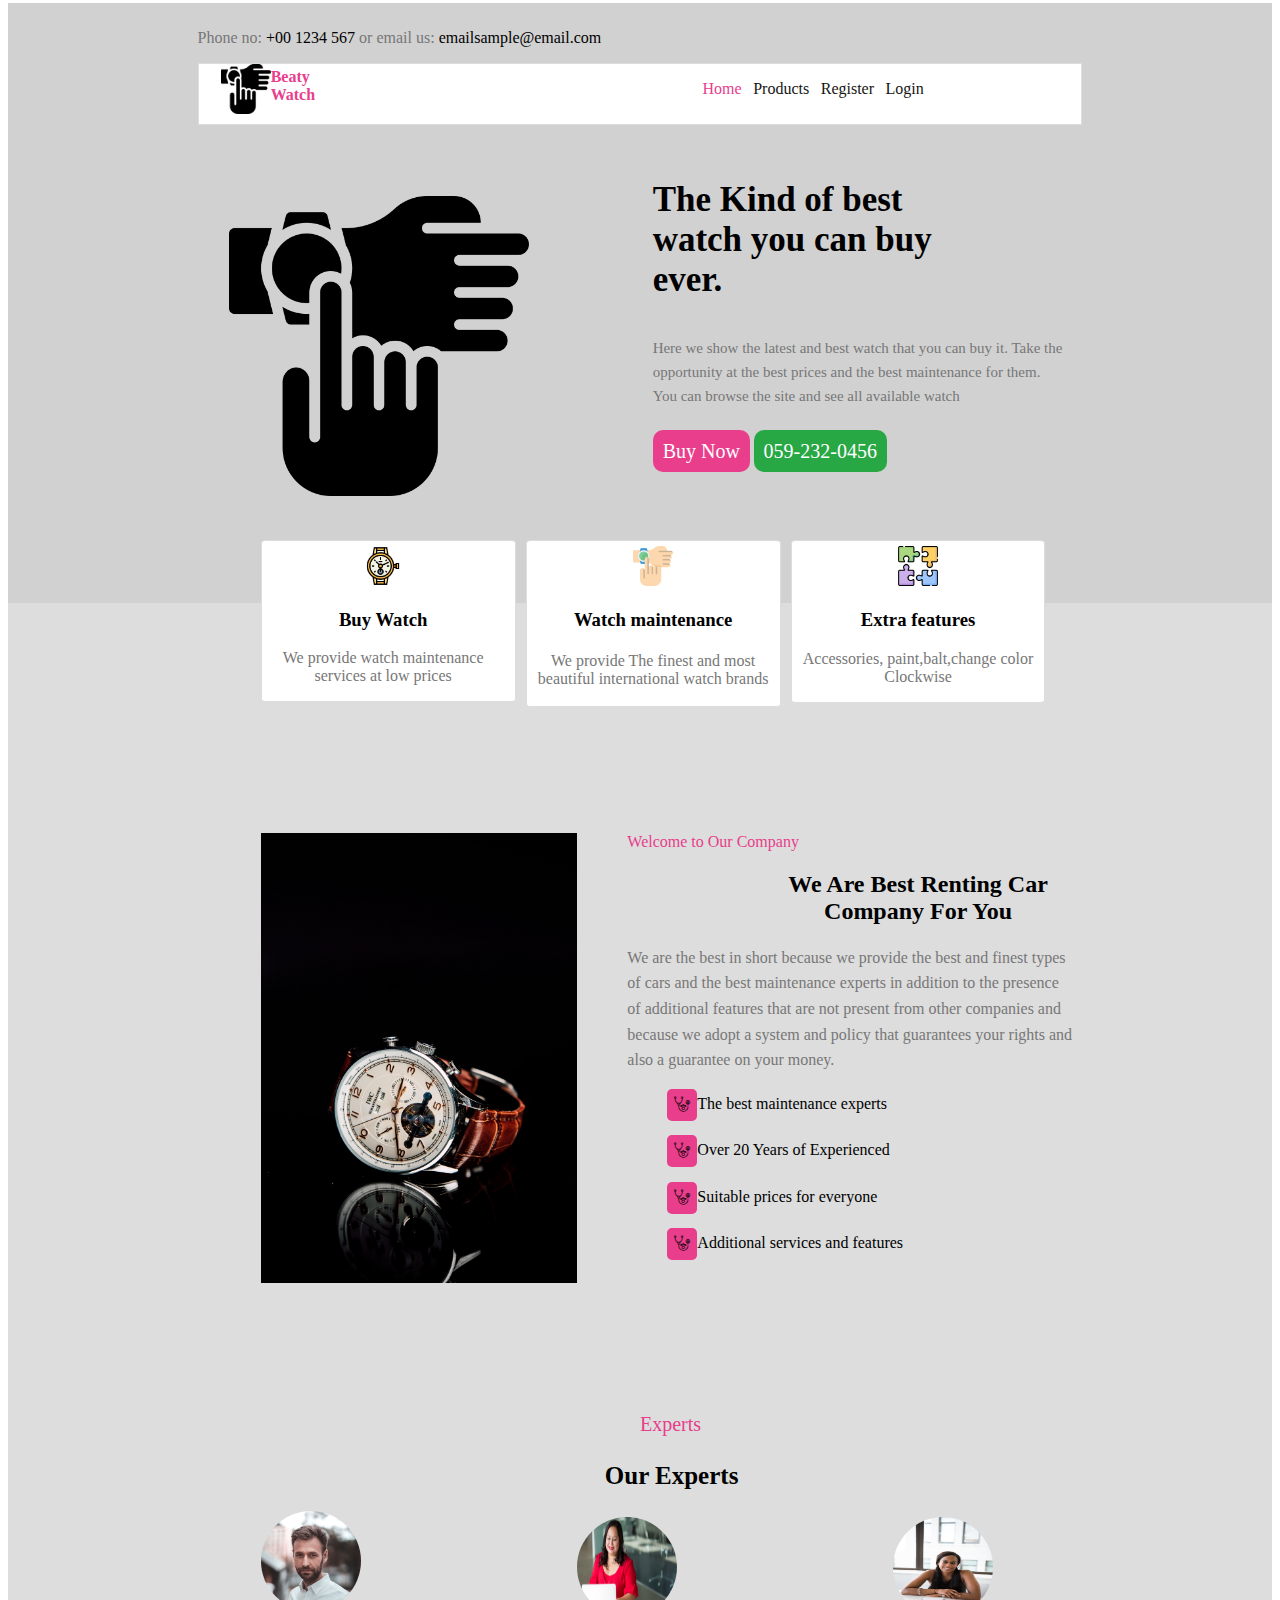
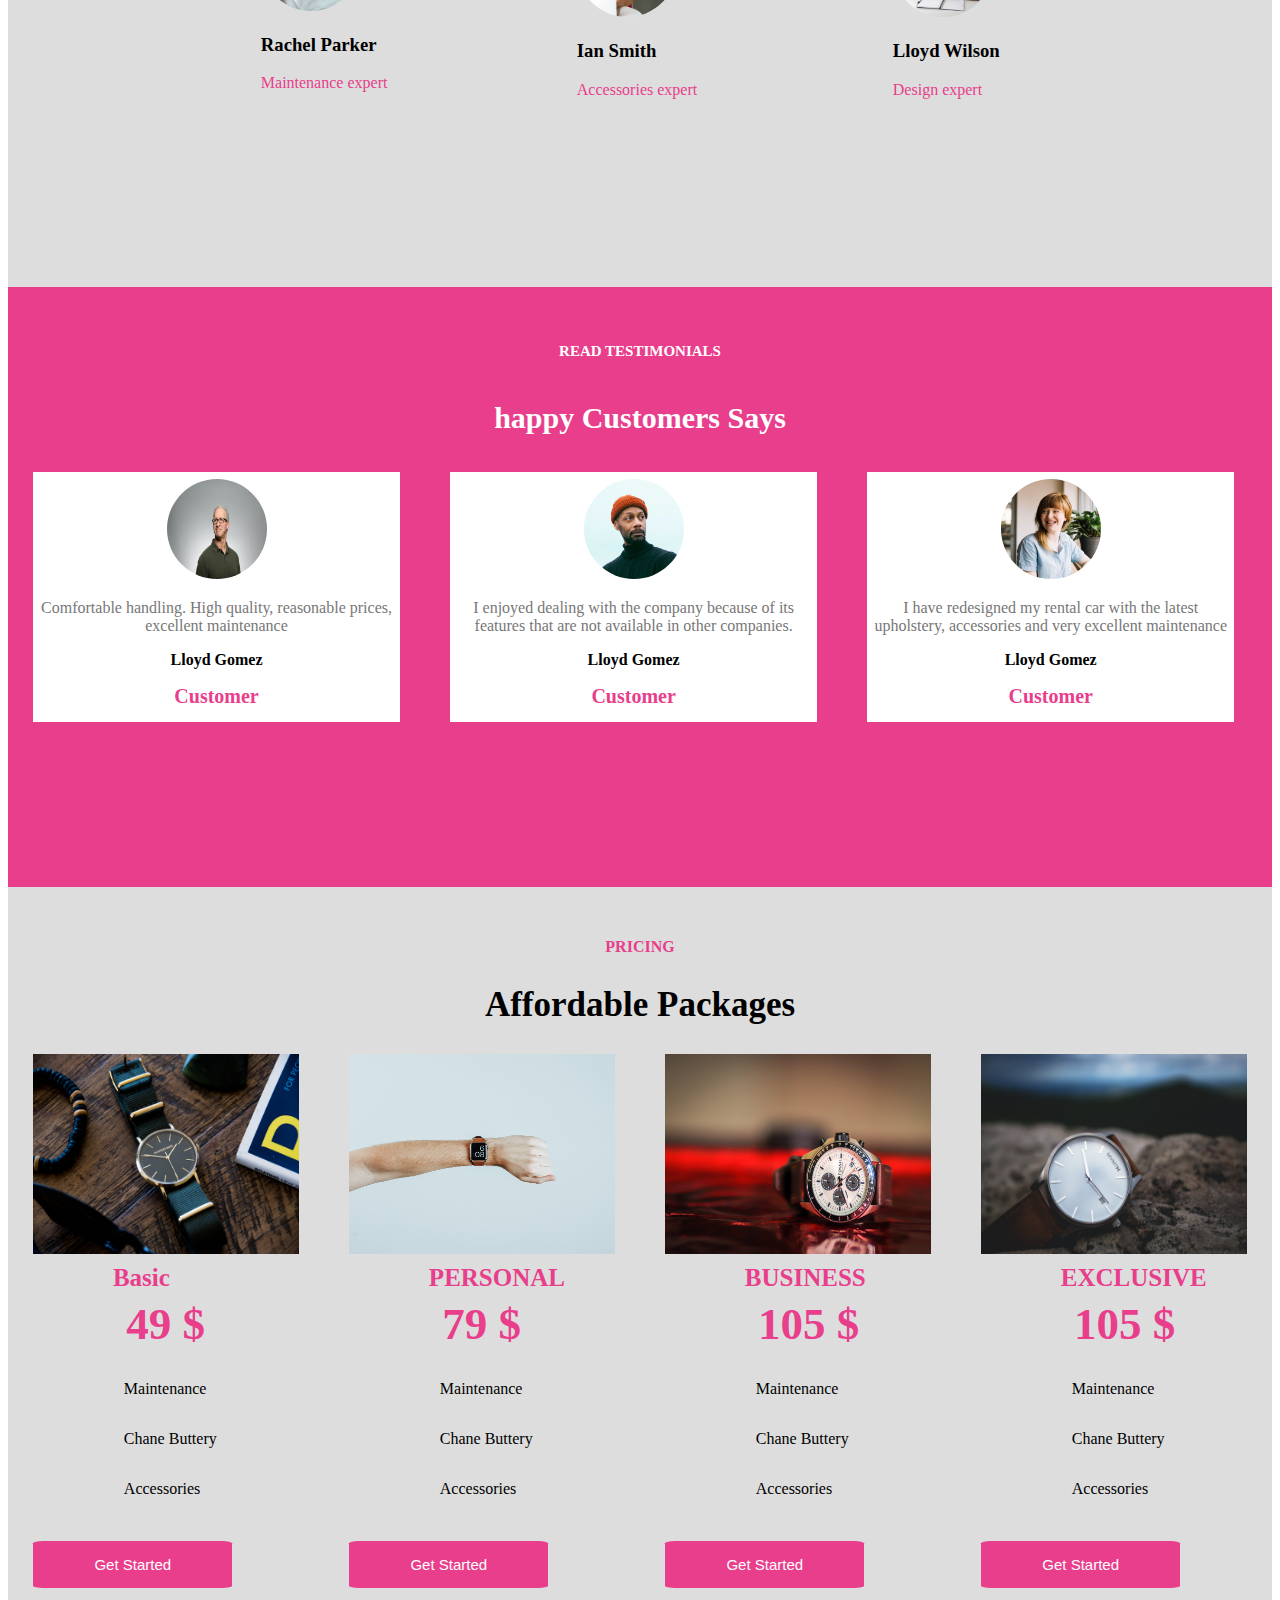
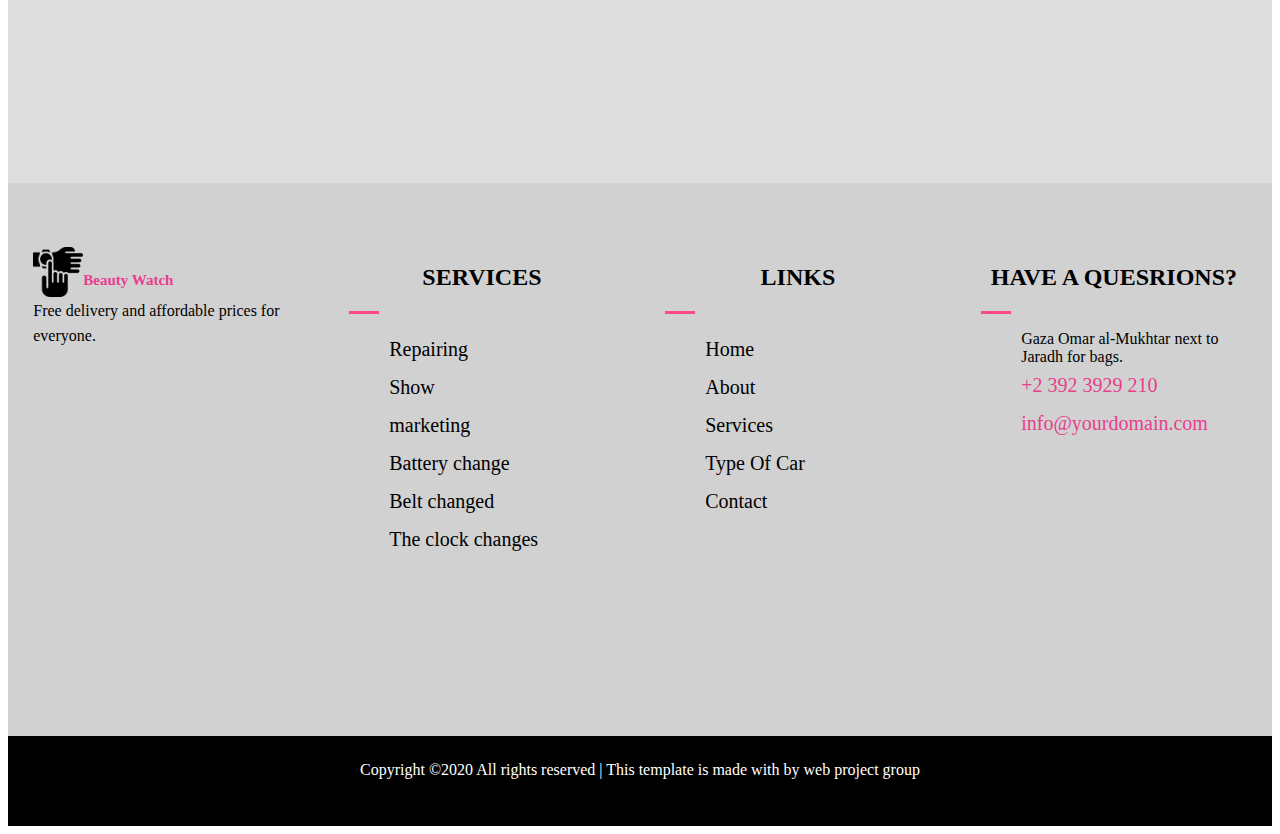
<file: index.html>
<!DOCTYPE html>
<html lang="en">
<head>
    <meta charset="UTF-8">
    <meta name="viewport" content="width=device-width, initial-scale=1.0">
    <title>Document</title>
  
  <link rel="stylesheet" href="css/animate.css">

  <link rel="stylesheet" href="css/flaticon.css">
  <link rel="stylesheet" href="css/style.css">
</head>
<body>


    <!--start  the header-->
       
<div class="container">
   <div class="header">
   
    <div><p style="margin-left: 15%;padding-top: 2%;"><span style="color:#777">Phone no: </span>+00 1234 567 <span style="color:#777">or email us:</span> emailsample@email.com

    </p></div>
    
        <div class="nav-bar">
<div class="image">
    <img src="images/v6.png" style="height:50px; width:50px; margin-left: 5%; float: left;">
    <h4 style="float: left;margin-top: 1%;color:#e83e8c">Beaty <br>Watch</h4>
</div>
<div class="image2">
   <ul class="item">

    <li class="nav-item"><a href="./home.html" class="nav-link active">Home</a></li>
    
    <li class="nav-item"><a href="./yousra/product.html" class="nav-link">Products</a></li>
    <li class="nav-item"><a href="./reham/register.html" class="nav-link">Register</a></li>
    <li class="nav-item"><a href="./reham/login.html" class="nav-link">Login</a></li>
   </ul>
</div>
    </div>
  

   

<div class="title">
    <div class="kind">
        <h1 class="mb-4">The Kind of best <br>watch you can buy <br>ever.</h1>
        <p class="mb-4">Here we show the latest and best watch that you can buy it. Take the <br>opportunity  at the best prices and the best maintenance for them. <br>You can browse the site and see all available watch</p>
        <p><a href="#" class="buy">Buy Now</a> <a href="#" class="no">059-232-0456</a></p>
    </div>
    <div class="image-watch">
        <img src="images/v6.png" style="height:300pxpx;width:300px;margin-left:35%; margin-top: -50%;">
    </div>
 
</div>
<div class="clearfix"></div>
</div>
 <div class="boxes">
     <div class="box1">
        <img src="images/v1.png" style="height:40px; width:40px;margin-top:2%">
        <h3>Buy Watch</h3>
        <p>We provide watch maintenance services at low prices</p>
     </div>
     <div class="box2">
        <img src="images/v4.png" style="height:40px; width:40px;margin-top:2%">
        <h3>Watch maintenance</h3>
        <p>We provide The finest and most beautiful international watch brands</p>
     </div>
  
    <div class="box3">
        <img src="images/feature.png" style="height:40px; width:40px;margin-top:2%">
        <h3>Extra features</h3>
        <p >Accessories, paint,balt,change color Clockwise</p>
     </div>
    </div>



 <div class="clearfix"></div>
   </div>  



   <div class="about">
     <div class="image5">
         <img src="images/w1.jpg" style="height: 450px; width: 25%;margin-left: 20%;margin-top: 4%;float: left;margin-top:10%">
     </div>
     <div class="about-us">
        <span class="subheading">Welcome to Our Company</span>
        <h2 class="mb-4">We Are Best Renting Car <br>Company For You  </h2>
        <p class="para">We are the best in short because we provide the best and finest types <br>of cars and the best maintenance experts in addition to the presence<br> of additional features that are not present from other companies and <br>because we adopt a system and policy that guarantees your rights and<br> also a guarantee on your money.</p>
								<ul>
									<li>
										<div><span class="flaticon-stethoscope"></span></div>
										<p>The best maintenance experts</p>
									</li>
									<li>
										
								<div><span class="flaticon-stethoscope"></span></div>
								
										<p>Over 20 Years of Experienced</p>
									</li>
									<li>
										<div><span class="flaticon-stethoscope"></span></div>
										<p>Suitable prices for everyone</p>
									</li>
									<li>
										<div><span class="flaticon-stethoscope"></span></div>
										<p>Additional services and features</p>
									</li>
								</ul>
     </div>
     <div class="clearfix"></div>
   </div>


</div>
  
<div class="container">
 <div class="exports">
    <div class="our-export">
        <span class="ex">Experts</span>
		<h2 class="mb-4">Our Experts</h2>
    </div>


    <div class="img1">
        <img src="images/person_3.jpg"  style="height: 100px;width: 100px; border-radius: 50%;">
        <h3> Rachel Parker</h3>
        <span class="mb-1">Maintenance expert</span>
    </div>
    <div class="img2">
        <img src="images/woman2.jpg"  style="height: 100px;width: 100px; border-radius: 50%;margin-top: 2%;">
        <h3>Ian Smith</h3>
        <span class="mb-1">Accessories expert</span>
    </div>
    <div class="img3">
        <img src="images/woman1.jpg" style="height: 100px;width: 100px; border-radius: 50%;margin-top: 2%;">
        <h3> Lloyd Wilson</h3>
        <span class="mb-1">Design expert</span>
     
    </div>
  
</div>


<div class="customer">
    <div class="customer-header">
        <span> READ TESTIMONIALS</span>
        <h3>happy Customers Says</h3>
    </div>


    <div class="customer-says">
        
        <div class="say1">
            <img src="images/manger.jpg" style="height: 100px;width: 100px; border-radius: 50%;margin-top: 2%;">
            <p class="paragraph">Comfortable handling. High quality, reasonable prices, excellent maintenance</p>
	     	<p class="name">Lloyd Gomez</p>
			<span class="position">Customer</span>
        </div>
        <div class="say2">
            <img src="images/person_2.jpg" style="height: 100px;width: 100px; border-radius: 50%;margin-top: 2%;">
            <p class="paragraph">I enjoyed dealing with the company because of its features that are not available in other companies.</p>
			<p class="name">Lloyd Gomez</p>
			<span class="position">Customer</span>
        </div>
        <div class="say3">
            <img src="images/person_1.jpg" style="height: 100px;width: 100px; border-radius: 50%;margin-top: 2%;">
            <p class="paragraph">I have redesigned my rental car with the latest upholstery, accessories and very excellent maintenance</p>
			<p class="name">Lloyd Gomez</p>
			<span class="position">Customer</span>
        </div>
    </div>
   
</div>



    
<div class="package">
    <div class="package-header">
        <span>PRICING</span>
        <h2>Affordable Packages</h2>
    </div>


     <div class="package-boxes">
         <div class="package1">
             <img src="images/t1.jpg" style="height: 200px;width: 100%;">
            <span class="basic">Basic</span> <br>
            <span class="number">49 $</span> 
            
            <ul class="pricing-text">
                <li class="gray">Maintenance</li>
                <li>Chane Buttery</li>
                <li class="gray">Accessories</li>
                
            </ul>

            <button href="#" class="btn">Get Started</button>
         </div>
         <div class="package1">
            <img src="images/t2.jpg" style="height: 200px;width: 100%;">
            <span class="basic">PERSONAL</span> <br>
            <span class="number">79 $</span> 
            
            <ul class="pricing-text">
                <li class="gray">Maintenance</li>
                <li>Chane Buttery</li>
                <li class="gray">Accessories</li>
                
            </ul>

            <button href="#" class="btn">Get Started</button>
         </div>
         <div class="package1">
            <img src="images/t3.jpg" style="height: 200px;width: 100%;">
            <span class="basic">BUSINESS</span> <br>
            <span class="number">105 $</span> 
            
            <ul class="pricing-text">
                <li class="gray">Maintenance</li>
                <li>Chane Buttery</li>
                <li class="gray">Accessories</li>
                
            </ul>

            <button href="#" class="btn">Get Started</button>
         </div>

         <div class="package1">
            <img src="images/t4.jpg" style="height: 200px;width: 100%;">
            <span class="basic">EXCLUSIVE</span> <br>
           <span class="number">105 $</span> 
            
            <ul class="pricing-text">
                <li class="gray">Maintenance</li>
                <li>Chane Buttery</li>
                <li class="gray">Accessories</li>
                
            </ul>

            <button href="#" class="btn">Get Started</button>
         </div>
     </div>
    
</div>

<div class="services">

    <div class="serv1" style="margin-top: 5%;">
     
<img src="images/v6.png" style="height:50px; width:50px; float: left;">
<h6><span style="font-size:15px;float: left; color: #e83e8c;"> Beauty Watch</span></h6> <br>
            
        
       
        <p style="line-height: 1.6;margin-top: 3%;">Free delivery and affordable prices for everyone.</p>
    </div>
    <div class="serv1">
        <h2 class="heading2" style="padding-top: 23%; color: #000;font-weight: bold;">SERVICES</h2>
        <div class="pink-link"></div>
        <ul class="list">
        <li><a href="#">Repairing</a></li>
<li><a href="#">Show</a></li>
<li><a href="#">marketing</a></li>
<li><a href="#">Battery change</a></li>
<li><a href="#">Belt changed</a></li>
<li><a href="#">The clock changes</a></li>
        </ul>
    </div>
    <div class="serv1">
        <h2 class="heading2"  style="padding-top: 23%; color: #000;font-weight: bold;">LINKS</h2>
        <div class="pink-link"></div>
						<ul class="list">
							<li><a href="#">Home</a></li>
							<li><a href="#">About</a></li>
							<li><a href="#">Services</a></li>
							
							<li><a href="#">Type Of Car</a></li>
							<li><a href="#">Contact</a></li>
						</ul>
    </div>
    <div class="serv1">
        <h2 class="heading2" style="padding-top: 23%;">HAVE A QUESRIONS?</h2>
        <div class="pink-link"></div>
						<div class="block-23 mb-3">
							<ul class="list">
								<li><span class="text">Gaza Omar al-Mukhtar next to Jaradh for bags.</span></li>
								<li><a href="#"><span class="text" style="color:#e83e8c">+2 392 3929 210</span></a></li>
								<li><a href="#"><span class="text" style="color:#e83e8c">info@yourdomain.com</span></a></li>
							</ul>
    </div>
</div>


</div>

</div>

<div class="footer">
<p>Copyright ©2020 All rights reserved | This template is made with  by web project group</p>
</div>
        <!-- end the header-->


    <script src="js/jquery.min.js"></script>
    
    <script src="js/main.js"></script>
</body>
</html>
</file>
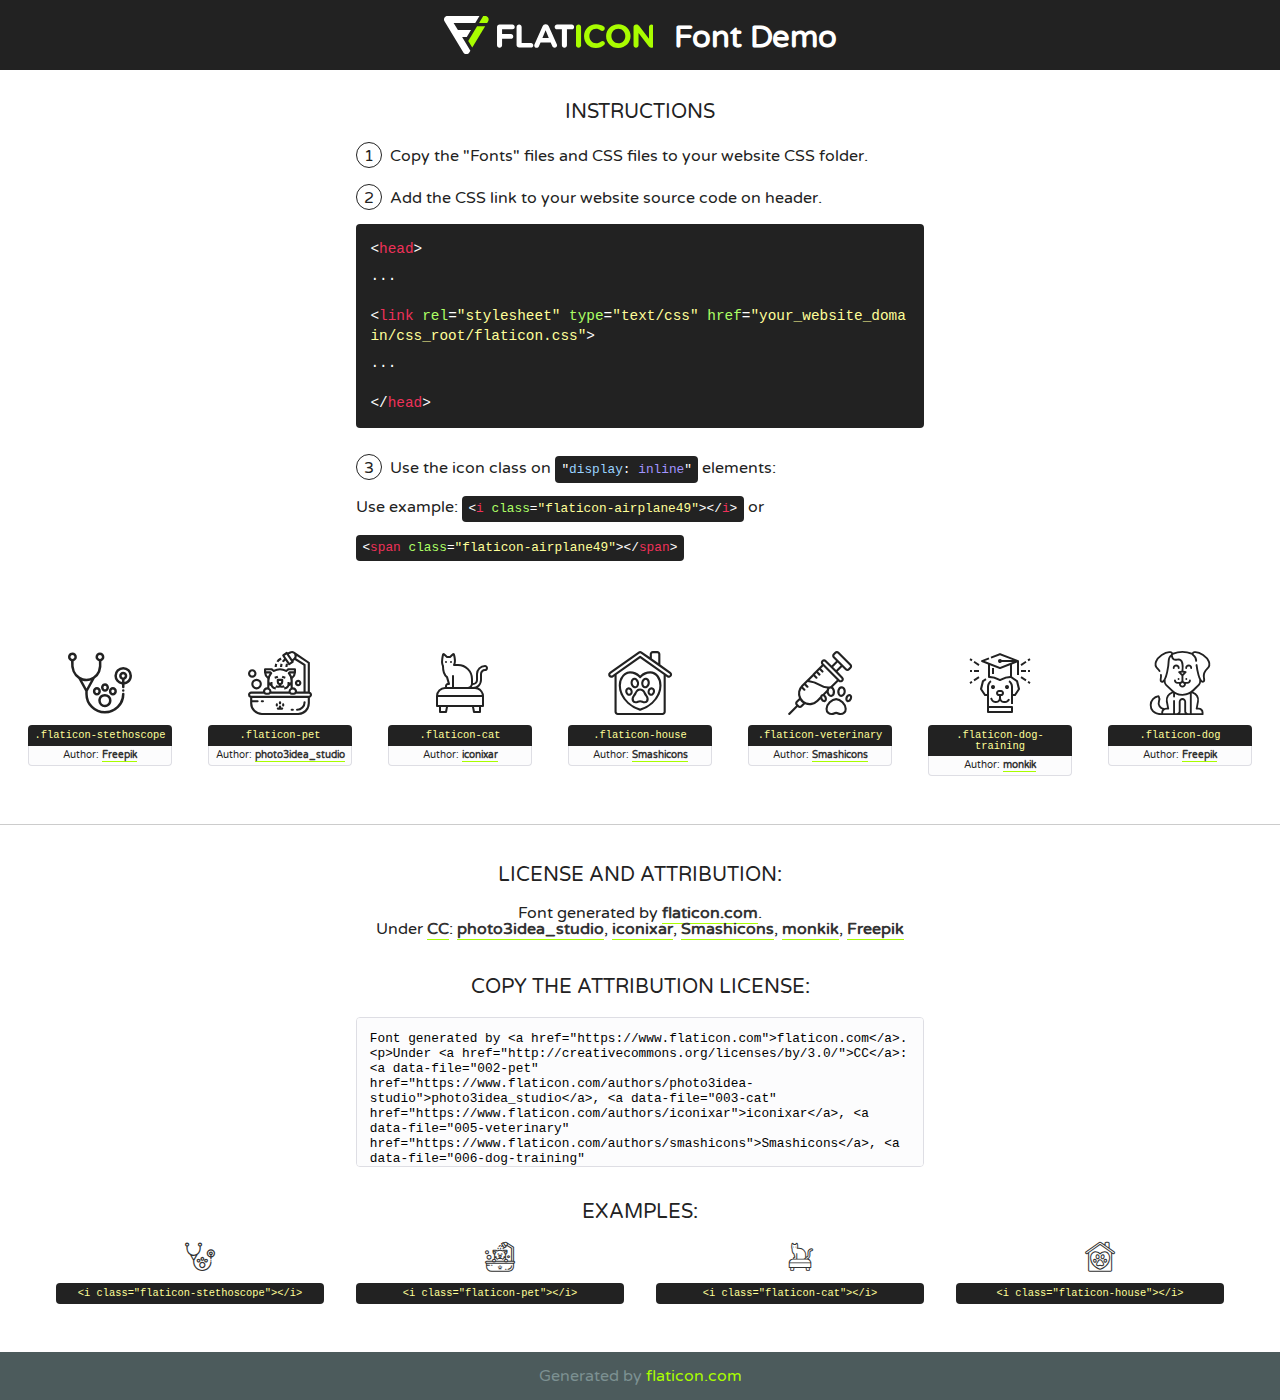
<file: fonts/flaticon/font/flaticon.html>
<!DOCTYPE html>
<!--
  Flaticon icon font: Flaticon
  Creation date: 17/08/2020 21:15
-->
<html>
<!DOCTYPE html>
<html>

<head>
    <title>Flaticon WebFont</title>
    <link href="http://fonts.googleapis.com/css?family=Varela+Round" rel="stylesheet" type="text/css" />
    <link rel="stylesheet" type="text/css" href="flaticon.css">
    <meta charset="UTF-8">
    <style>
    html, body, div, span, applet, object, iframe,
    h1, h2, h3, h4, h5, h6, p, blockquote, pre,
    a, abbr, acronym, address, big, cite, code,
    del, dfn, em, img, ins, kbd, q, s, samp,
    small, strike, strong, sub, sup, tt, var,
    b, u, i, center,
    dl, dt, dd, ol, ul, li,
    fieldset, form, label, legend,
    table, caption, tbody, tfoot, thead, tr, th, td,
    article, aside, canvas, details, embed, 
    figure, figcaption, footer, header, hgroup, 
    menu, nav, output, ruby, section, summary,
    time, mark, audio, video {
        margin: 0;
        padding: 0;
        border: 0;
        font-size: 100%;
        font: inherit;
        vertical-align: baseline;
    }
    /* HTML5 display-role reset for older browsers */
    article, aside, details, figcaption, figure, 
    footer, header, hgroup, menu, nav, section {
        display: block;
    }
    body {
        line-height: 1;
    }
    ol, ul {
        list-style: none;
    }
    blockquote, q {
        quotes: none;
    }
    blockquote:before, blockquote:after,
    q:before, q:after {
        content: '';
        content: none;
    }
    table {
        border-collapse: collapse;
        border-spacing: 0;
    }
    body {
        font-family: 'Varela Round', Helvetica, Arial, sans-serif;
        font-size: 16px;
        color: #222;
    }
    a {
        color: #333;
        border-bottom: 1px solid #a9fd00;
        font-weight: bold;
        text-decoration: none;
    }
    * {
        -moz-box-sizing: border-box;
        -webkit-box-sizing: border-box;
        box-sizing: border-box;
        margin: 0;
        padding: 0;
    }
    [class^="flaticon-"]:before, [class*=" flaticon-"]:before, [class^="flaticon-"]:after, [class*=" flaticon-"]:after {
        font-family: Flaticon;
        font-size: 30px;
        font-style: normal;
        margin-left: 20px;
        color: #333;
    }
    .wrapper {
        max-width: 600px;
        margin: auto;
        padding: 0 1em;
    }
    .title {
        font-size: 1.25em;
        text-align: center;
        margin-bottom: 1em;
        text-transform: uppercase;
    }
    header {
        text-align: center;
        background-color: #222;
        color: #fff;
        padding: 1em;
    }
    header .logo {
        width: 210px;
        height: 38px;
        display: inline-block;
        vertical-align: middle;
        margin-right: 1em;
        border: none;
    }
    header strong {
        font-size: 1.95em;
        font-weight: bold;
        vertical-align: middle;
        margin-top: 5px;
        display: inline-block;
    }
    .demo {
        margin: 2em auto;
        line-height: 1.25em;
    }
    .demo ul li {
        margin-bottom: 1em;
    }
    .demo ul li .num {
        color: #222;
        border-radius: 20px;
        display: inline-block;
        width: 26px;
        padding: 3px;
        height: 26px;
        text-align: center;
        margin-right: 0.5em;
        border: 1px solid #222;
    }
    .demo ul li code {
        background-color: #222;
        border-radius: 4px;
        padding: 0.25em 0.5em;
        display: inline-block;
        color: #fff;
        font-family: Consolas,Monaco,Lucida Console,Liberation Mono,DejaVu Sans Mono,Bitstream Vera Sans Mono,Courier New, monospace;
        font-weight: lighter;
        margin-top: 1em;
        font-size: 0.8em;
        word-break: break-all;
    }
    .demo ul li code.big {
        padding: 1em;
        font-size: 0.9em;
    }
    .demo ul li code .red {
        color: #EF3159;
    }
    .demo ul li code .green {
        color: #ACFF65;
    }
    .demo ul li code .yellow {
        color: #FFFF99;
    }
    .demo ul li code .blue {
        color: #99D3FF;
    }
    .demo ul li code .purple {
        color: #A295FF;
    }
    .demo ul li code .dots {
        margin-top: 0.5em;
        display: block;
    }
    #glyphs {
        border-bottom: 1px solid #ccc;
        padding: 2em 0;
        text-align: center;
    }
    .glyph {
        display: inline-block;
        width: 9em;
        margin: 1em;
        text-align: center;
        vertical-align: top;
        background: #FFF;
    }
    .glyph .glyph-icon {
        padding: 10px;
        display: block;
        font-family:"Flaticon";
        font-size: 64px;
        line-height: 1;
    }
    .glyph .glyph-icon:before {
        font-size: 64px;
        color: #222;
        margin-left: 0;
    }
    .class-name {
        font-size: 0.65em;
        background-color: #222;
        color: #fff;
        border-radius: 4px 4px 0 0;
        padding: 0.5em;
        color: #FFFF99;
        font-family: Consolas,Monaco,Lucida Console,Liberation Mono,DejaVu Sans Mono,Bitstream Vera Sans Mono,Courier New, monospace;
    }
    .author-name {
        font-size: 0.6em;
        background-color: #fcfcfd;
        border: 1px solid #DEDEE4;
        border-top: 0;
        border-radius: 0 0 4px 4px;
        padding: 0.5em;
    }
    .class-name:last-child {
        font-size: 10px;
        color:#888;
    }
    .class-name:last-child a {
        font-size: 10px;
        color:#555;
    }
    .class-name:last-child a:hover {
        color:#a9fd00;
    }
    .glyph > input {
        display: block;
        width: 100px;
        margin: 5px auto;
        text-align: center;
        font-size: 12px;
        cursor: text;
    }
    .glyph > input.icon-input {
        font-family:"Flaticon";
        font-size: 16px;
        margin-bottom: 10px;
    }
    .attribution .title {
        margin-top: 2em;
    }
    .attribution textarea {
        background-color: #fcfcfd;
        padding: 1em;
        border: none;
        box-shadow: none;
        border: 1px solid #DEDEE4;
        border-radius: 4px;
        resize: none;
        width: 100%;
        height: 150px;
        font-size: 0.8em;
        font-family: Consolas,Monaco,Lucida Console,Liberation Mono,DejaVu Sans Mono,Bitstream Vera Sans Mono,Courier New, monospace;
        -webkit-appearance: none;
    }
    .iconsuse {
        margin: 2em auto;
        text-align: center;
        max-width: 1200px;
    }
    .iconsuse:after {
        content: '';
        display: table;
        clear: both;
    }
    .iconsuse .image {
        float: left;
        width: 25%;
        padding: 0 1em;
    }
    .iconsuse .image p {
        margin-bottom: 1em;
    }
    .iconsuse .image span {
        display: block;
        font-size: 0.65em;
        background-color: #222;
        color: #fff;
        border-radius: 4px;
        padding: 0.5em;
        color: #FFFF99;
        margin-top: 1em;
        font-family: Consolas,Monaco,Lucida Console,Liberation Mono,DejaVu Sans Mono,Bitstream Vera Sans Mono,Courier New, monospace;
    }
    #footer {
        text-align: center;
        background-color: #4C5B5C;
        color: #7c9192;
        padding: 1em;
    }
    #footer a {
        border: none;
        color: #a9fd00;
        font-weight: normal;
    }
    @media (max-width: 960px) {
        .iconsuse .image {
            width: 50%;
        }
    }
    @media (max-width: 560px) {
        .iconsuse .image {
            width: 100%;
        }
    }
    </style>
</head>

<body class="characters-off">

    <header>
        <a href="https://www.flaticon.com" target="_blank" class="logo">
            <svg version="1.1" xmlns="http://www.w3.org/2000/svg" xmlns:xlink="http://www.w3.org/1999/xlink" xmlns:a="http://ns.adobe.com/AdobeSVGViewerExtensions/3.0/" viewBox="0 0 560.875 102.036" enable-background="new 0 0 560.875 102.036" xml:space="preserve">
                <defs>
                </defs>
                <g>
                    <g class="letters">
                        <path fill="#ffffff" d="M141.596,29.675c0-3.777,2.985-6.767,6.764-6.767h34.438c3.426,0,6.15,2.728,6.15,6.15
                        c0,3.43-2.724,6.149-6.15,6.149h-27.674v13.091h23.719c3.429,0,6.151,2.724,6.151,6.15c0,3.43-2.723,6.149-6.151,6.149h-23.719
                        v17.574c0,3.773-2.986,6.761-6.764,6.761c-3.779,0-6.764-2.989-6.764-6.761V29.675z"></path>
                        <path fill="#ffffff" d="M193.844,29.149c0-3.781,2.985-6.767,6.764-6.767c3.776,0,6.763,2.985,6.763,6.767v42.957h25.039
                        c3.426,0,6.149,2.726,6.149,6.153c0,3.425-2.723,6.15-6.149,6.15h-31.802c-3.779,0-6.764-2.986-6.764-6.768V29.149z"></path>
                        <path fill="#ffffff" d="M241.891,75.71l21.438-48.407c1.492-3.341,4.215-5.357,7.906-5.357h0.792
                        c3.686,0,6.323,2.017,7.815,5.357l21.439,48.407c0.436,0.967,0.701,1.845,0.701,2.723c0,3.602-2.809,6.501-6.414,6.501
                        c-3.161,0-5.269-1.845-6.499-4.655l-4.132-9.661h-27.059l-4.301,10.102c-1.144,2.631-3.426,4.214-6.237,4.214
                        c-3.517,0-6.24-2.81-6.24-6.325C241.1,77.64,241.451,76.677,241.891,75.71z M279.932,58.666l-8.521-20.297l-8.526,20.297H279.932
                        z"></path>
                        <path fill="#ffffff" d="M314.864,35.387H301.86c-3.429,0-6.239-2.813-6.239-6.238c0-3.429,2.811-6.24,6.239-6.24h39.533
                        c3.426,0,6.237,2.811,6.237,6.24c0,3.425-2.811,6.238-6.237,6.238h-13.001v42.785c0,3.773-2.99,6.761-6.764,6.761
                        c-3.779,0-6.764-2.989-6.764-6.761V35.387z"></path>
                        <path fill="#A9FD00" d="M352.615,29.149c0-3.781,2.985-6.767,6.767-6.767c3.774,0,6.761,2.985,6.761,6.767v49.024
                        c0,3.773-2.987,6.761-6.761,6.761c-3.781,0-6.767-2.989-6.767-6.761V29.149z"></path>
                        <path fill="#A9FD00" d="M374.132,53.836v-0.179c0-17.481,13.178-31.801,32.065-31.801c9.22,0,15.459,2.458,20.557,6.238
                        c1.402,1.054,2.637,2.985,2.637,5.357c0,3.692-2.985,6.59-6.681,6.59c-1.845,0-3.071-0.702-4.044-1.319
                        c-3.776-2.813-7.729-4.393-12.562-4.393c-10.364,0-17.831,8.611-17.831,19.154v0.173c0,10.542,7.291,19.329,17.831,19.329
                        c5.715,0,9.492-1.756,13.359-4.834c1.049-0.874,2.458-1.491,4.039-1.491c3.429,0,6.325,2.813,6.325,6.236
                        c0,2.106-1.056,3.78-2.282,4.834c-5.539,4.834-12.036,7.733-21.878,7.733C387.572,85.464,374.132,71.493,374.132,53.836z"></path>
                        <path fill="#A9FD00" d="M433.009,53.836v-0.179c0-17.481,13.79-31.801,32.766-31.801c18.981,0,32.592,14.143,32.592,31.628v0.173
                        c0,17.483-13.785,31.807-32.769,31.807C446.625,85.464,433.009,71.32,433.009,53.836z M484.224,53.836v-0.179
                        c0-10.539-7.725-19.326-18.626-19.326c-10.893,0-18.449,8.611-18.449,19.154v0.173c0,10.542,7.73,19.329,18.626,19.329
                        C476.676,72.986,484.224,64.378,484.224,53.836z"></path>
                        <path fill="#A9FD00" d="M506.233,29.321c0-3.774,2.99-6.763,6.767-6.763h1.401c3.252,0,5.183,1.583,7.029,3.953l26.093,34.265
                        V29.059c0-3.692,2.99-6.677,6.681-6.677c3.683,0,6.671,2.985,6.671,6.677v48.934c0,3.78-2.987,6.765-6.764,6.765h-0.436
                        c-3.257,0-5.188-1.581-7.034-3.953l-27.056-35.492v32.944c0,3.687-2.985,6.676-6.678,6.676c-3.683,0-6.673-2.989-6.673-6.676
                        V29.321z"></path>
                    </g>
                    <g class="insignia">
                        <path fill="#ffffff" d="M48.372,56.137h12.517l11.156-18.537H37.186L25.688,18.539h57.825L94.668,0H9.271
                        C5.925,0,2.842,1.801,1.198,4.716c-1.644,2.907-1.593,6.482,0.134,9.343l50.38,83.501c1.678,2.781,4.689,4.476,7.938,4.476
                        c3.246,0,6.257-1.695,7.935-4.476l2.898-4.804L48.372,56.137z"></path>
                        <g class="i">
                            <path fill="#A9FD00" d="M93.575,18.539h0.031v0.004l21.652,0.004l2.705-4.488c1.727-2.861,1.778-6.436,0.133-9.343
                            C116.454,1.801,113.371,0,110.026,0h-5.294L93.575,18.539z"></path>
                            <polygon fill="#A9FD00" points="88.291,27.356 64.725,66.486 75.519,84.404 109.942,27.356"></polygon>
                        </g>
                    </g>
                </g>
            </svg>
        </a>
        <strong>Font Demo</strong>
    </header>


    <section class="demo wrapper">

        <p class="title">Instructions</p>

        <ul>
            <li>
                <span class="num">1</span>Copy the "Fonts" files and CSS files to your website CSS folder.
            </li>
            <li>
                <span class="num">2</span>Add the CSS link to your website source code on header.
                <code class="big">
                    &lt;<span class="red">head</span>&gt;
                    <br/><span class="dots">...</span>
                    <br/>&lt;<span class="red">link</span> <span class="green">rel</span>=<span class="yellow">"stylesheet"</span> <span class="green">type</span>=<span class="yellow">"text/css"</span> <span class="green">href</span>=<span class="yellow">"your_website_domain/css_root/flaticon.css"</span>&gt;
                    <br/><span class="dots">...</span>
                    <br/>&lt;/<span class="red">head</span>&gt;
                </code>
            </li>

            <li>
                <p>
                    <span class="num">3</span>Use the icon class on <code>"<span class="blue">display</span>:<span class="purple"> inline</span>"</code> elements:
                    <br />
                    Use example: <code>&lt;<span class="red">i</span> <span class="green">class</span>=<span class="yellow">&quot;flaticon-airplane49&quot;</span>&gt;&lt;/<span class="red">i</span>&gt;</code> or <code>&lt;<span class="red">span</span> <span class="green">class</span>=<span class="yellow">&quot;flaticon-airplane49&quot;</span>&gt;&lt;/<span class="red">span</span>&gt;</code>
            </li>
        </ul>

    </section>




   <section id="glyphs">          
    
      
        <div class="glyph"><div class="glyph-icon flaticon-stethoscope"></div>
            <div class="class-name">.flaticon-stethoscope</div>
            <div class="author-name">Author: <a data-file="001-stethoscope" href="http://www.freepik.com">Freepik</a> </div> 
        </div>        
        
        <div class="glyph"><div class="glyph-icon flaticon-pet"></div>
            <div class="class-name">.flaticon-pet</div>
            <div class="author-name">Author: <a data-file="002-pet" href="https://www.flaticon.com/authors/photo3idea-studio">photo3idea_studio</a> </div> 
        </div>        
        
        <div class="glyph"><div class="glyph-icon flaticon-cat"></div>
            <div class="class-name">.flaticon-cat</div>
            <div class="author-name">Author: <a data-file="003-cat" href="https://www.flaticon.com/authors/iconixar">iconixar</a> </div> 
        </div>        
        
        <div class="glyph"><div class="glyph-icon flaticon-house"></div>
            <div class="class-name">.flaticon-house</div>
            <div class="author-name">Author: <a data-file="004-house" href="https://www.flaticon.com/authors/smashicons">Smashicons</a> </div> 
        </div>        
        
        <div class="glyph"><div class="glyph-icon flaticon-veterinary"></div>
            <div class="class-name">.flaticon-veterinary</div>
            <div class="author-name">Author: <a data-file="005-veterinary" href="https://www.flaticon.com/authors/smashicons">Smashicons</a> </div> 
        </div>        
        
        <div class="glyph"><div class="glyph-icon flaticon-dog-training"></div>
            <div class="class-name">.flaticon-dog-training</div>
            <div class="author-name">Author: <a data-file="006-dog-training" href="https://www.flaticon.com/authors/monkik">monkik</a> </div> 
        </div>        
        
        <div class="glyph"><div class="glyph-icon flaticon-dog"></div>
            <div class="class-name">.flaticon-dog</div>
            <div class="author-name">Author: <a data-file="007-dog" href="http://www.freepik.com">Freepik</a> </div> 
        </div>        
        

    </section>



    <section class="attribution wrapper"   style="text-align:center;">

      <div class="title">License and attribution:</div><div class="attrDiv">Font generated by <a href="https://www.flaticon.com">flaticon.com</a>. <div><p>Under <a href="http://creativecommons.org/licenses/by/3.0/">CC</a>: <a data-file="002-pet" href="https://www.flaticon.com/authors/photo3idea-studio">photo3idea_studio</a>, <a data-file="003-cat" href="https://www.flaticon.com/authors/iconixar">iconixar</a>, <a data-file="005-veterinary" href="https://www.flaticon.com/authors/smashicons">Smashicons</a>, <a data-file="006-dog-training" href="https://www.flaticon.com/authors/monkik">monkik</a>, <a data-file="001-stethoscope" href="http://www.freepik.com">Freepik</a></p>  </div>
      </div>
      <div class="title">Copy the Attribution License:</div>

    <textarea onclick="this.focus();this.select();">Font generated by &lt;a href=&quot;https://www.flaticon.com&quot;&gt;flaticon.com&lt;/a&gt;. <p>Under <a href="http://creativecommons.org/licenses/by/3.0/">CC</a>: <a data-file="002-pet" href="https://www.flaticon.com/authors/photo3idea-studio">photo3idea_studio</a>, <a data-file="003-cat" href="https://www.flaticon.com/authors/iconixar">iconixar</a>, <a data-file="005-veterinary" href="https://www.flaticon.com/authors/smashicons">Smashicons</a>, <a data-file="006-dog-training" href="https://www.flaticon.com/authors/monkik">monkik</a>, <a data-file="001-stethoscope" href="http://www.freepik.com">Freepik</a></p>  
     </textarea>

    </section>

    <section class="iconsuse">

          <div class="title">Examples:</div>            
             
            <div class="image">
                <p>
                    <i class="glyph-icon flaticon-stethoscope"></i> 
                    <span>&lt;i class=&quot;flaticon-stethoscope&quot;&gt;&lt;/i&gt;</span>
                </p>
            </div>
            
            <div class="image">
                <p>
                    <i class="glyph-icon flaticon-pet"></i> 
                    <span>&lt;i class=&quot;flaticon-pet&quot;&gt;&lt;/i&gt;</span>
                </p>
            </div>
            
            <div class="image">
                <p>
                    <i class="glyph-icon flaticon-cat"></i> 
                    <span>&lt;i class=&quot;flaticon-cat&quot;&gt;&lt;/i&gt;</span>
                </p>
            </div>
            
            <div class="image">
                <p>
                    <i class="glyph-icon flaticon-house"></i> 
                    <span>&lt;i class=&quot;flaticon-house&quot;&gt;&lt;/i&gt;</span>
                </p>
            </div>
                       
        </div>
                            
    </section>

<div id="footer">
    <div>Generated by <a href="https://www.flaticon.com">flaticon.com</a>
    </div>
</div>



</body>
</html>
</file>
<file: css/flaticon.css>
/*
  	Flaticon icon font: Flaticon
  	Creation date: 04/01/2019 13:45
  	*/


@font-face {
  font-family: "Flaticon";
  src: url("../fonts/flaticon/font/Flaticon.eot");
  src: url("../fonts/flaticon/font/Flaticon.eot?#iefix") format("embedded-opentype"),
       url("../fonts/flaticon/font/Flaticon.woff") format("woff"),
       url("../fonts/flaticon/font/Flaticon.ttf") format("truetype"),
       url("../fonts/flaticon/font/Flaticon.svg#Flaticon") format("svg");
  font-weight: normal;
  font-style: normal;
}

@media screen and (-webkit-min-device-pixel-ratio:0) {
  @font-face {
    font-family: "Flaticon";
    src: url("../fonts/flaticon/font/Flaticon.svg#Flaticon") format("svg");
  }
}

[class^="flaticon-"]:before, [class*=" flaticon-"]:before,
[class^="flaticon-"]:after, [class*=" flaticon-"]:after {   
  font-family: Flaticon;
  font-style: normal;
  font-weight: normal;
  font-variant: normal;
  text-transform: none;
  line-height: 1;

  /* Better Font Rendering =========== */
  -webkit-font-smoothing: antialiased;
  -moz-osx-font-smoothing: grayscale;
}

.flaticon-stethoscope:before { content: "\f100"; }
.flaticon-pet:before { content: "\f101"; }
.flaticon-cat:before { content: "\f102"; }
.flaticon-house:before { content: "\f103"; }
.flaticon-veterinary:before { content: "\f104"; }
.flaticon-dog-training:before { content: "\f105"; }
.flaticon-dog:before { content: "\f106"; }
</file>
<file: css/style.css>
*{
  --font-family-sans-serif: -apple-system, BlinkMacSystemFont, "Segoe UI", Roboto, "Helvetica Neue", Arial, "Noto Sans", sans-serif, "Apple Color Emoji", "Segoe UI Emoji", "Segoe UI Symbol", "Noto Color Emoji";

  --font-family-monospace: SFMono-Regular, Menlo, Monaco, Consolas, "Liberation Mono", "Courier New", monospace;
}
.container{
  width: 100%;
  margin: 10px auto 0;
  margin-top: -1%;
  background-color: #ddd;
}

.header{
  background-color: #d1d1d1;
  height: 600px;
}

.nav-bar{
  height: 60px;
  background-color: #fff;
  margin-left: 15%;
  margin-right: 15%;
  border: 1px solid #ddd;
 

}

.nav-bar .image{

  width: 50%;
  float: left;
}
.nav-bar .image2{
 
  width: 33%;
  float: left;
text-align: right;


}
.nav-bar .image2 ul {
  list-style: none;
}
.nav-bar .image2 ul  li{
  display: inline;
  margin-right:3%;

}
.nav-bar .image2 ul  li a{
  color: rgb(22, 21, 19);
  text-decoration: none;

}
.nav-bar .image2 ul  li a.active{
  color: #e83e8c;
}

.title {

  height: 500px;
}
.title .kind{
  width: 50%;
  float: left;
}
.title .kind h1{
  margin-left:2%;
  padding-top: 5%;
  font-size: 35px;
  font-weight: bold;
}
.title .kind p{
  font-size: 15px;
  margin-left:2%;
  padding-top: 2%;
  color: #777;
  line-height: 1.6;
}
.title .kind .buy{
  font-size: 20px;
  border-radius: 10px;
  padding: 10px;
  background-color:#e83e8c ;
  color: #fff;
  text-decoration: none;
}
.title .kind .no{
  font-size: 20px;
  border-radius: 10px;
  padding: 10px;
  background-color:#28a745 ;
  color: #fff;
  text-decoration: none;
}
.title .image-watch{
  width: 50%;
  float: left;
  

}
.boxes{


    height: 200px;
  margin-left: 20%;
  margin-top: -5%;
 

}
.clearfix{
  clear: both;
}

table {
  border-collapse: collapse;
  border: 5px solid #ddd;
  table-layout: auto; 
  width: 60%;
  text-align: center;
  margin-left: 22%;
  margin-top: 4%;
} 

th,td {
  border:  5px solid #ddd;
}

h2 {
text-align: center;
}

.btn1{
  background-color: #e83e8c;
  font-size: 20px;
  padding: 16px;
  margin-left: 45%;
  border-radius: 4%;
  border: none;
  color: #fff;
    
}

.boxes .box1{
  width: 24%;
  float: left;
  margin-right: 1%;
  padding-right: 1%;
  border: 1px solid #ddd;
  text-align: center;
  background-color: #fff;
  border-radius:2%;

}
.box1  p{
  background-color: #fff;
  color:#777;
 
}
.box2  p{
  background-color: #fff;
  color:#777;
  padding: 2px;

}
.box3  p{
  background-color: #fff;
  color:#777
}
.boxes .box2{
  width: 25%;
  float: left;
  margin-right: 1%;
  border: 1px solid #ddd;
  text-align: center;
  background-color: #fff;
  border-radius:2%;

}
.boxes .box3{
  width: 25%;
  float: left;
  border: 1px solid #ddd;
  background-color: #fff;
  border-radius:2%;

  text-align: center;
}

.about{
margin-top: -10%;
  height: 800px;
  background-color:#ddd;
  margin-bottom: 10%;
}
.about-us{
  width: 46%;
  float: left;
  margin-top: 4%;
  margin-left: 4%;
  margin-top:10%
}
.about-us .subheading {
  color:#e83e8c
}

.about-us .para{
  line-height: 1.6;
  color:#777
}
.about-us ul{
  list-style: none;
}
.about-us li span{
background-color: #e83e8c;
padding: 7px;
float: left;
border-radius: 5px;

}
.about-us li  p{
line-height: 1.9;
margin-right: 1%;
}
.exports{

  background-color: #ddd;
  height: 600px;
  margin-top: -10%;
}
.exports .our-export .ex{
  color:#e83e8c;
  text-align: center;
  margin-top: 20%;
  margin-left: 50%;
  font-size: 20px;
  padding-top: 10%;
}
.exports .our-export h2{
  color:#000;
  text-align: center;
  margin-top: 2%;
  margin-left:5%;
  font-size: 25px;
  font-weight: bold;
}

.exports .img1{
  width: 25%;
  float: left;
  margin-left: 20%;
}
.exports .img2{
  width: 25%;
  float: left;
}
.exports .img3{
  width: 25%;
  float: left;
}
.exports .img4{
  width: 25%;
  float: left;
}
.mb-1{
  color: #e83e8c;
}


.customer{
  height: 600px;
  background-color: #e83e8c;
  margin-top: -10%;
}
.customer-header{
text-align: center;
padding-top: 4%;
line-height: 1.6;
color: #ffff;

}
.customer-header span{
  font-size: 15px;
  font-weight: bold;
}
.customer-header h3{
  font-size:30px;
  font-weight: bold;
}
.customer-says {
  background-color: aqua;
}
.customer-says .say1{
  float: left;
  width: 29%;
  background-color: #fff;
  margin-left: 2%;
  margin-right: 2%;
  text-align: center;
  height: 250px;
}
.customer-says .say2{
  float: left;
  width: 29%;
  background-color: #fff;
  margin-left: 2%;
  margin-right: 2%;
  text-align: center;
  height: 250px;
}
.customer-says .say3{
  float: left;
  width: 29%;
  background-color: #fff;
  margin-left: 2%;
  margin-right: 2%;
  text-align: center;
  height: 250px;
}


.customer-says .paragraph{
  color: #777;
}

.customer-says .name{
  font-weight: bold;
}

.customer-says .position{
  color: #e83e8c;
  font-size: 20px;
  font-weight: bold;
}


.package-header{
  text-align: center;

margin-top: 4%;


}

.package-header span{
color: #e83e8c;
font-weight: bold;
margin-top: 10%;
}

.package-header h2{
font-size: 35px;
  font-weight: bold;
  }

 .package-boxes .package1{
   width: 21%;
   float: left;
   background-color: aqua;
   margin-left: 2%;
   margin-right: 2%;
   height: 200px;
 
 }
 .package-boxes .package1 .basic{
   color: #e83e8c;
margin-left: 30%;
   margin-top: 3%;
   line-height: 1.6;
   font-size: 25px;
   font-weight: bold;
  
 }


 .number{
  color: #e83e8c;
  margin-left: 35%;
     margin-top: 1%;
 
     font-size: 45px;
     font-weight: bold;
   }
 .price sup{
   color: #777;
  
  
 }

 .gray{
   background-color: #ddd;
 }
 .pricing-text ul{
   list-style: none;
 }
 .pricing-text li{
   display: block;
   line-height: 1.6;
   padding:10px;
   margin-bottom: 2%;
   margin-left: 18%;
 }

 .btn{
   background-color: #e83e8c;
   font-size: 15px;
 width: 75%;
   padding:15px;
    text-decoration: none;
    color: #fff;
   
    margin-top:5%;
    border-radius: 5%;
  
border: none;
 }


 .services{
   background-color: #d1d1d1;
   margin-top: 60%;
   height: 600px;
 }

 .serv1{
   float: left;
   width: 21%;
   margin-left: 2%;
   margin-right: 2%;
 }

 .serv1 h2.headign2{
   font-size: 20px;
   font-weight: bold;
   color: #e83e8c;
   padding-top: 23%;
 
 }
 .serv1 .list{
   list-style: none;
 }

 .serv1 .list li a {
   display: block;
   text-decoration: none;
   color: #000;
   line-height: 1.9;
   font-size: 20px;

 }

 .pink-link{
 
  width: 30px;
  height: 3px;
  background: #fd4c82;

  
 }

 .footer{
   color: #fff;
   background-color: #000;
   text-align: center;
   height:90px;
   width: 100%;
   margin-top: -5%;
 }
 .footer p{
   padding-top: 2%;
 }
</file>
<file: fonts/flaticon/font/flaticon.css>
/*
  	Flaticon icon font: Flaticon
  	Creation date: 17/08/2020 21:15
  	*/

@font-face {
  font-family: "Flaticon";
  src: url("./Flaticon.eot");
  src: url("./Flaticon.eot?#iefix") format("embedded-opentype"),
       url("./Flaticon.woff2") format("woff2"),
       url("./Flaticon.woff") format("woff"),
       url("./Flaticon.ttf") format("truetype"),
       url("./Flaticon.svg#Flaticon") format("svg");
  font-weight: normal;
  font-style: normal;
}

@media screen and (-webkit-min-device-pixel-ratio:0) {
  @font-face {
    font-family: "Flaticon";
    src: url("./Flaticon.svg#Flaticon") format("svg");
  }
}

[class^="flaticon-"]:before, [class*=" flaticon-"]:before,
[class^="flaticon-"]:after, [class*=" flaticon-"]:after {   
  font-family: Flaticon;
        font-size: 20px;
font-style: normal;
margin-left: 20px;
}

.flaticon-stethoscope:before { content: "\f100"; }
.flaticon-pet:before { content: "\f101"; }
.flaticon-cat:before { content: "\f102"; }
.flaticon-house:before { content: "\f103"; }
.flaticon-veterinary:before { content: "\f104"; }
.flaticon-dog-training:before { content: "\f105"; }
.flaticon-dog:before { content: "\f106"; }
</file>
